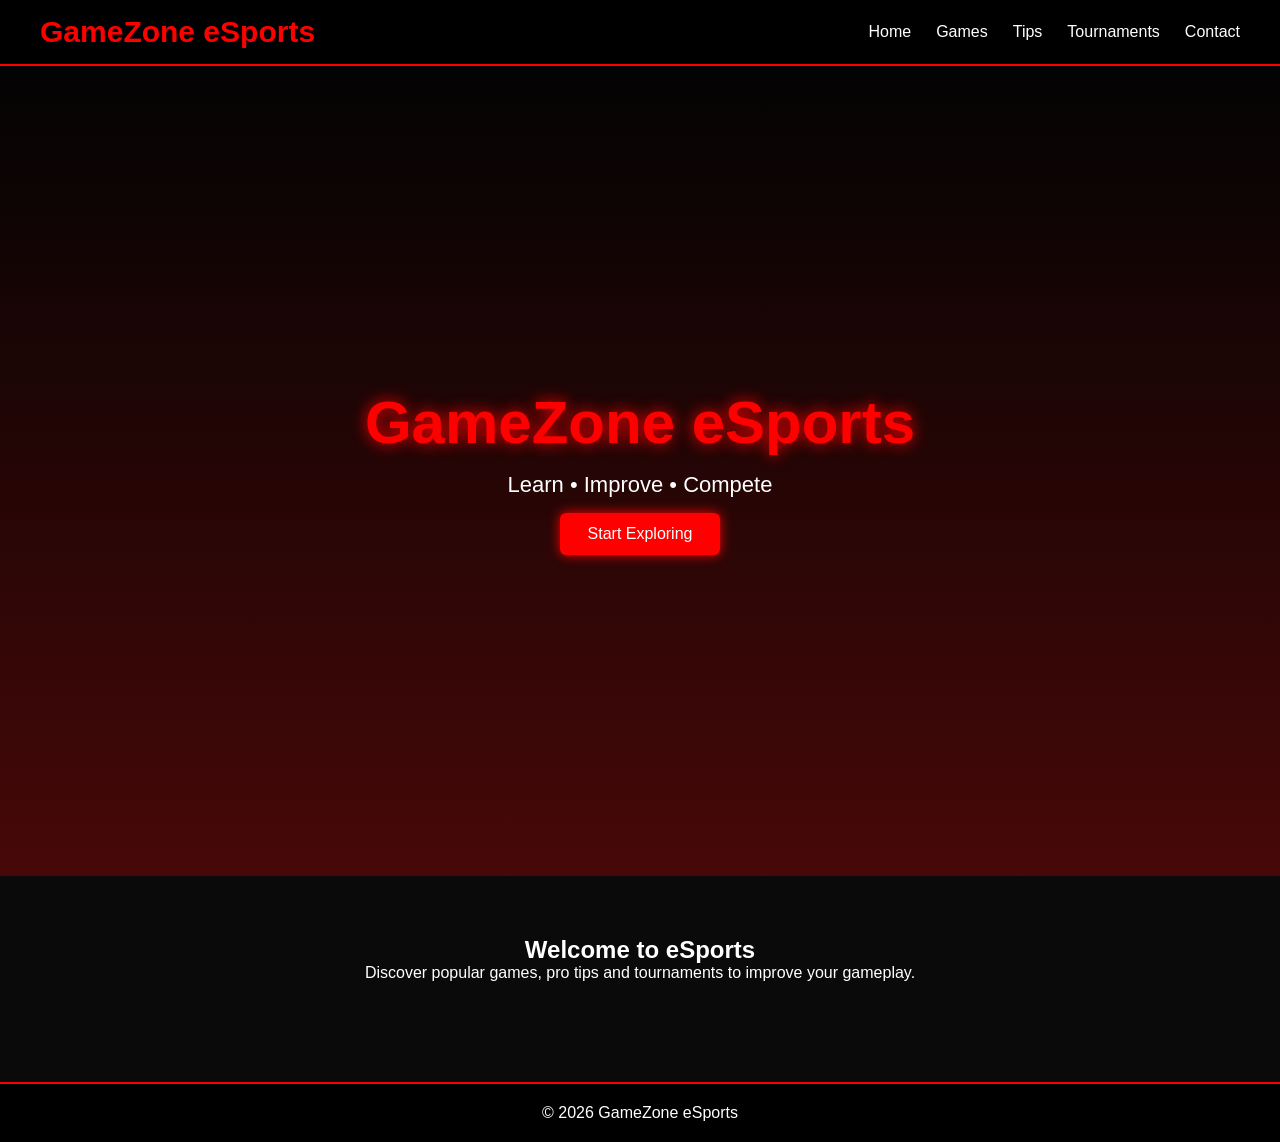
<file: index.html>
<!DOCTYPE html><html><head><title>GameZone eSports</title><link rel="stylesheet" href="style.css"></head><body>
<header><nav><div class="logo">GameZone eSports</div>
<ul>
<li><a href="index.html">Home</a></li>
<li><a href="games.html">Games</a></li>
<li><a href="tips.html">Tips</a></li>
<li><a href="tournaments.html">Tournaments</a></li>
<li><a href="contact.html">Contact</a></li>
</ul></nav></header>

<section class="hero"><h1>GameZone eSports</h1><p>Learn • Improve • Compete</p><a class="btn" href="games.html">Start Exploring</a></section>
<section class="section"><h2>Welcome to eSports</h2><p>Discover popular games, pro tips and tournaments to improve your gameplay.</p></section>
<footer>© 2026 GameZone eSports</footer></body></html>
</file>
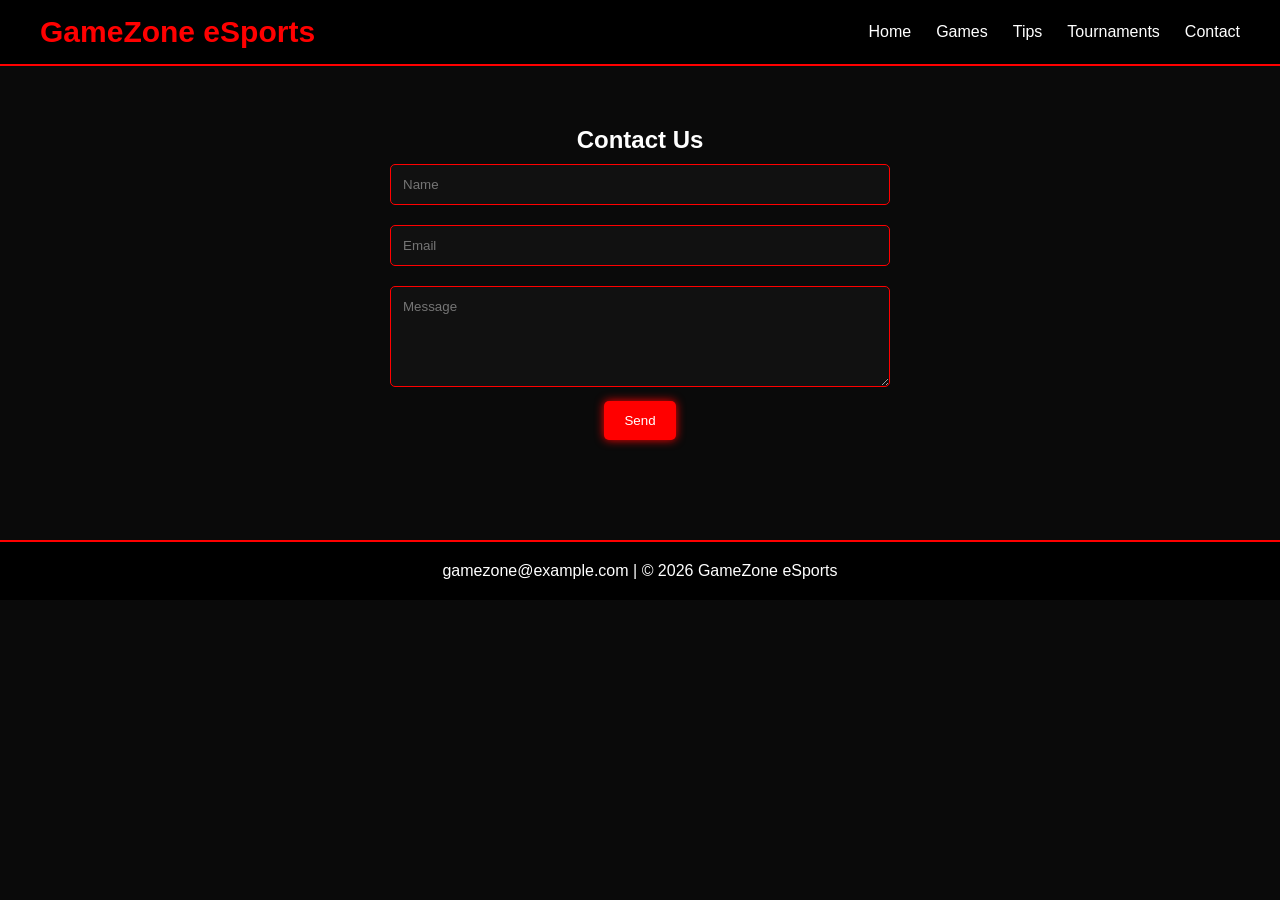
<file: contact.html>
<!DOCTYPE html><html><head><title>Contact</title><link rel="stylesheet" href="style.css"></head><body>
<header><nav><div class="logo">GameZone eSports</div>
<ul>
<li><a href="index.html">Home</a></li>
<li><a href="games.html">Games</a></li>
<li><a href="tips.html">Tips</a></li>
<li><a href="tournaments.html">Tournaments</a></li>
<li><a href="contact.html">Contact</a></li>
</ul></nav></header>

<section class="section"><h1>Contact Us</h1>
<form><input placeholder="Name"><input placeholder="Email"><textarea rows="5" placeholder="Message"></textarea><button>Send</button></form>
</section><footer>gamezone@example.com | © 2026 GameZone eSports</footer></body></html>
</file>
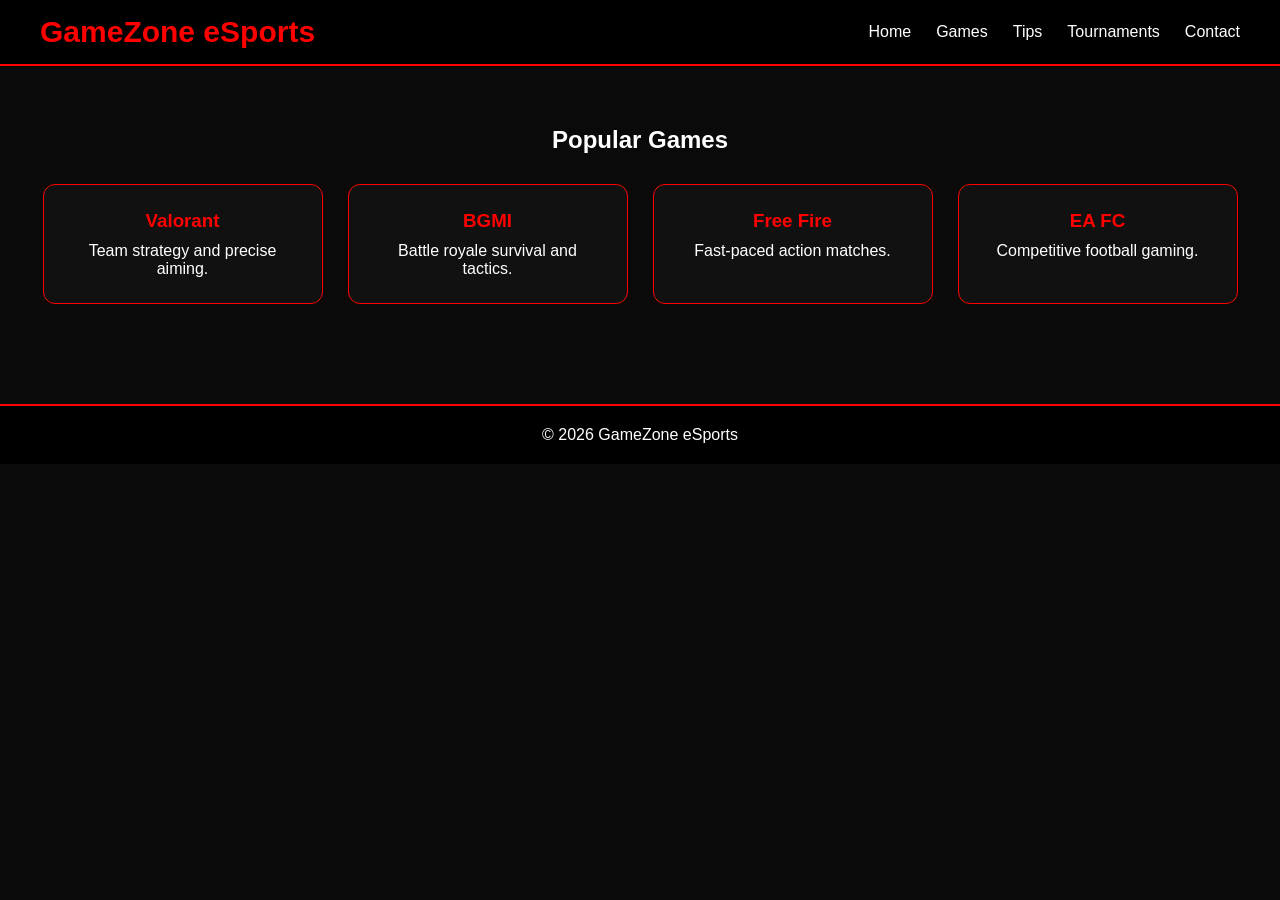
<file: games.html>
<!DOCTYPE html><html><head><title>Games</title><link rel="stylesheet" href="style.css"></head><body>
<header><nav><div class="logo">GameZone eSports</div>
<ul>
<li><a href="index.html">Home</a></li>
<li><a href="games.html">Games</a></li>
<li><a href="tips.html">Tips</a></li>
<li><a href="tournaments.html">Tournaments</a></li>
<li><a href="contact.html">Contact</a></li>
</ul></nav></header>

<section class="section"><h1>Popular Games</h1><div class="cards">
<div class="card"><h3>Valorant</h3><p>Team strategy and precise aiming.</p></div>
<div class="card"><h3>BGMI</h3><p>Battle royale survival and tactics.</p></div>
<div class="card"><h3>Free Fire</h3><p>Fast-paced action matches.</p></div>
<div class="card"><h3>EA FC</h3><p>Competitive football gaming.</p></div>
</div></section><footer>© 2026 GameZone eSports</footer></body></html>
</file>
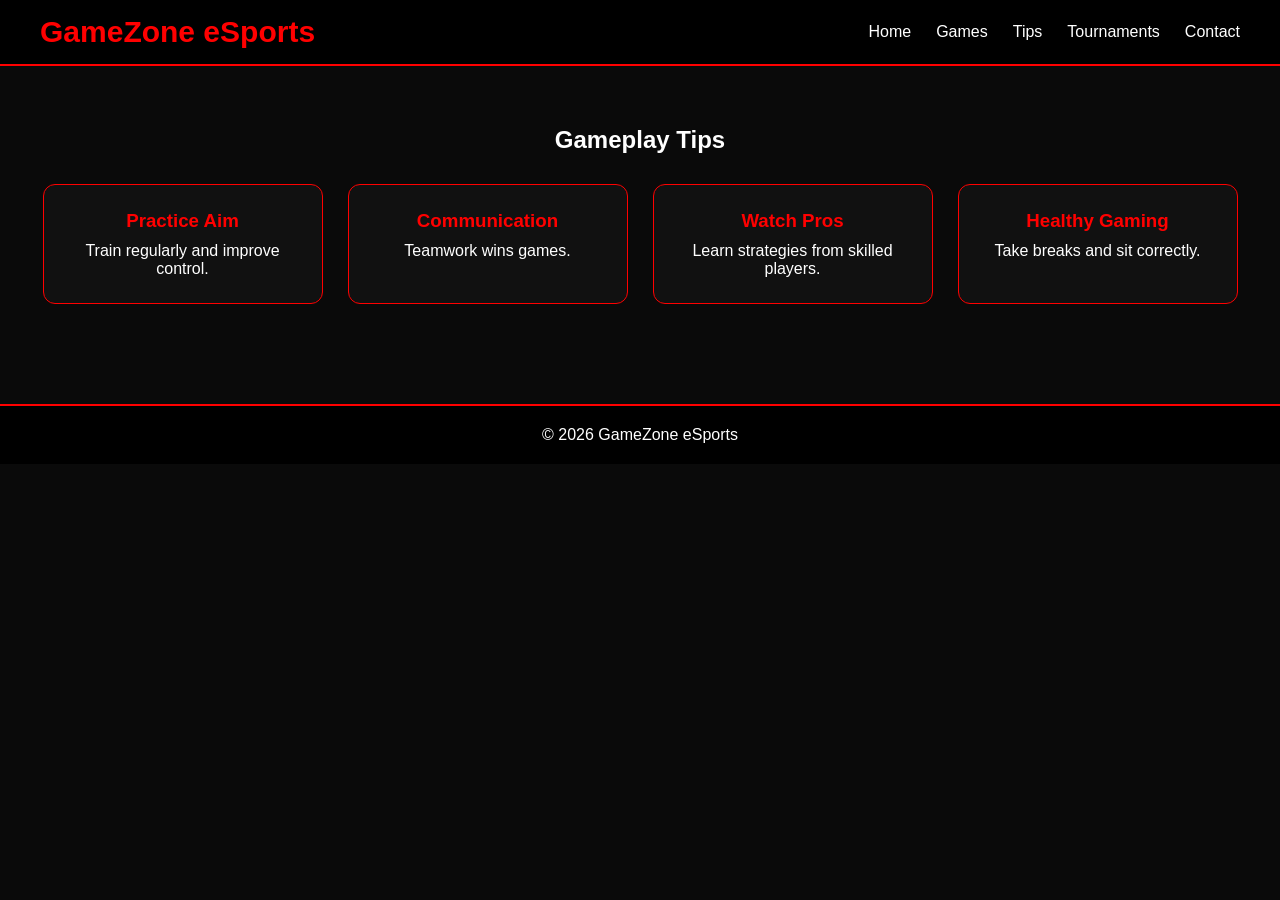
<file: tips.html>
<!DOCTYPE html><html><head><title>Tips</title><link rel="stylesheet" href="style.css"></head><body>
<header><nav><div class="logo">GameZone eSports</div>
<ul>
<li><a href="index.html">Home</a></li>
<li><a href="games.html">Games</a></li>
<li><a href="tips.html">Tips</a></li>
<li><a href="tournaments.html">Tournaments</a></li>
<li><a href="contact.html">Contact</a></li>
</ul></nav></header>

<section class="section"><h1>Gameplay Tips</h1><div class="cards">
<div class="card"><h3>Practice Aim</h3><p>Train regularly and improve control.</p></div>
<div class="card"><h3>Communication</h3><p>Teamwork wins games.</p></div>
<div class="card"><h3>Watch Pros</h3><p>Learn strategies from skilled players.</p></div>
<div class="card"><h3>Healthy Gaming</h3><p>Take breaks and sit correctly.</p></div>
</div></section><footer>© 2026 GameZone eSports</footer></body></html>
</file>
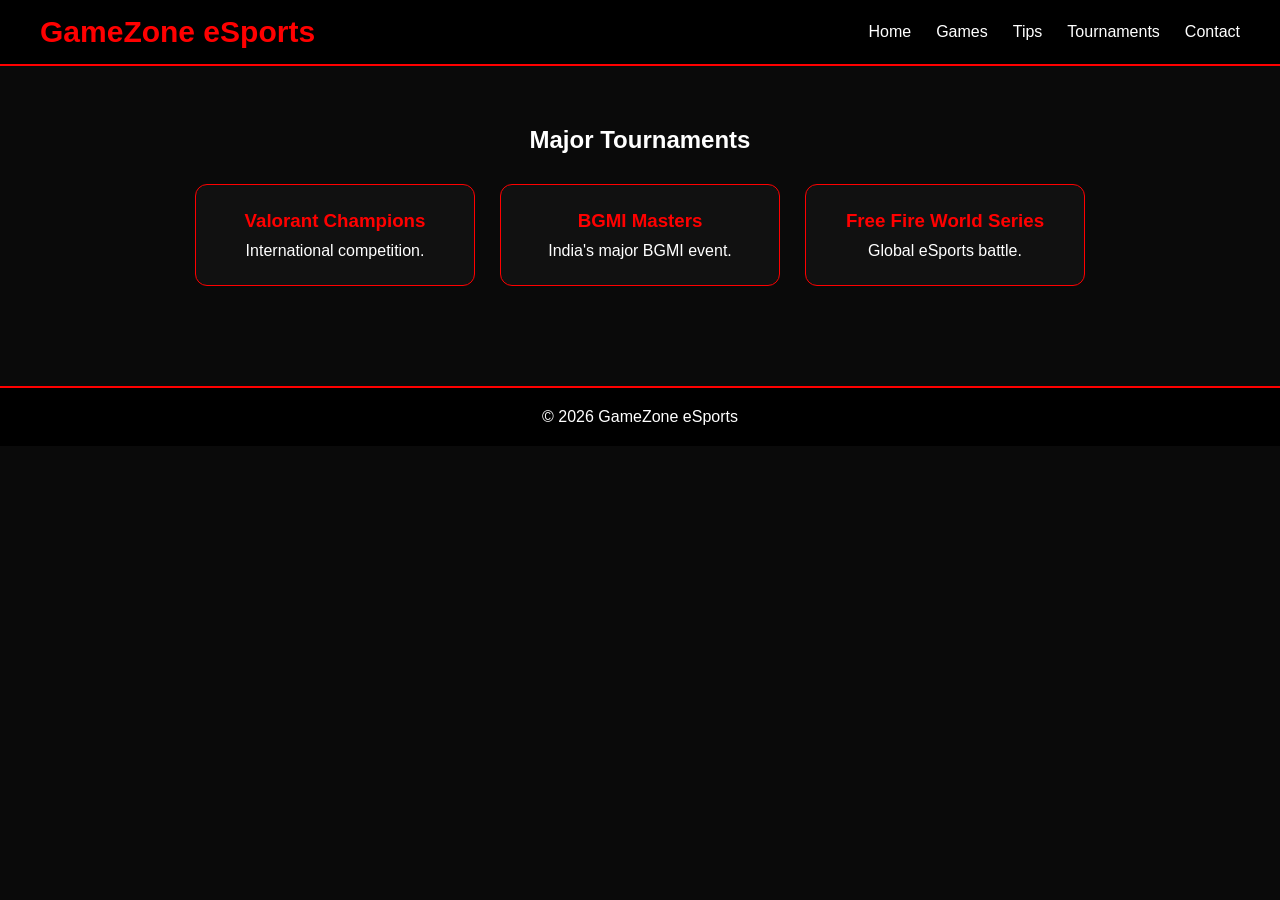
<file: tournaments.html>
<!DOCTYPE html><html><head><title>Tournaments</title><link rel="stylesheet" href="style.css"></head><body>
<header><nav><div class="logo">GameZone eSports</div>
<ul>
<li><a href="index.html">Home</a></li>
<li><a href="games.html">Games</a></li>
<li><a href="tips.html">Tips</a></li>
<li><a href="tournaments.html">Tournaments</a></li>
<li><a href="contact.html">Contact</a></li>
</ul></nav></header>

<section class="section"><h1>Major Tournaments</h1><div class="cards">
<div class="card"><h3>Valorant Champions</h3><p>International competition.</p></div>
<div class="card"><h3>BGMI Masters</h3><p>India's major BGMI event.</p></div>
<div class="card"><h3>Free Fire World Series</h3><p>Global eSports battle.</p></div>
</div></section><footer>© 2026 GameZone eSports</footer></body></html>
</file>
<file: style.css>
*{margin:0;padding:0;box-sizing:border-box;font-family:Arial,sans-serif;}
body{background:#0a0a0a;color:white;}
header{background:#000;padding:15px 40px;border-bottom:2px solid #ff0000;position:sticky;top:0;}
nav{display:flex;justify-content:space-between;align-items:center;}
.logo{color:#ff0000;font-size:30px;font-weight:bold;}
nav ul{display:flex;list-style:none;}
nav ul li{margin-left:25px;}
nav ul li a{color:white;text-decoration:none;transition:.3s;}
nav ul li a:hover{color:#ff0000;}
.hero{height:90vh;display:flex;flex-direction:column;justify-content:center;align-items:center;text-align:center;
background:linear-gradient(rgba(0,0,0,.7),rgba(255,0,0,.25));}
.hero h1{font-size:60px;color:#ff0000;text-shadow:0 0 15px red;}
.hero p{font-size:22px;margin:15px 0;}
.btn{padding:12px 28px;background:#ff0000;color:white;text-decoration:none;border-radius:6px;box-shadow:0 0 12px red;}
.section{padding:60px 40px;text-align:center;}
.cards{display:flex;flex-wrap:wrap;justify-content:center;gap:25px;margin-top:30px;}
.card{width:280px;background:#111;padding:25px;border:1px solid #ff0000;border-radius:12px;transition:.3s;}
.card:hover{transform:translateY(-10px);box-shadow:0 0 20px red;}
.card h3{color:#ff0000;margin-bottom:10px;}
footer{background:#000;text-align:center;padding:20px;border-top:2px solid #ff0000;margin-top:40px;}
form{max-width:500px;margin:auto;}
input,textarea{width:100%;padding:12px;margin:10px 0;background:#111;border:1px solid red;color:white;border-radius:5px;}
button{background:red;color:white;padding:12px 20px;border:none;border-radius:5px;cursor:pointer;box-shadow:0 0 10px red;}
</file>
